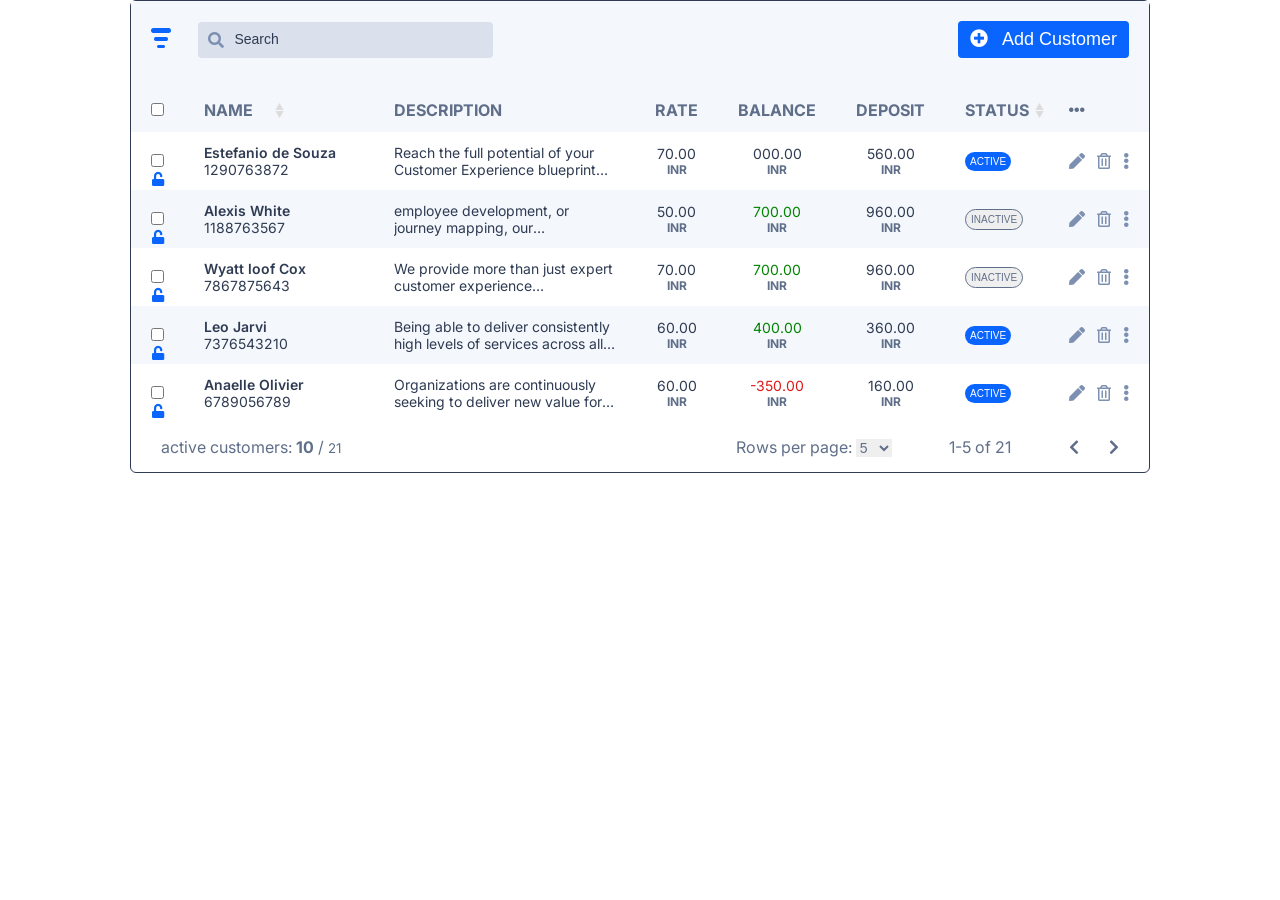
<file: index.html>
<!DOCTYPE html>
<html lang="en">

<head>
    <meta charset="UTF-8">
    <meta http-equiv="X-UA-Compatible" content="IE=edge">
    <meta name="viewport" content="width=device-width, initial-scale=1.0">
    <link rel="stylesheet" href="table.css">
    <link rel="icon" href="images/icon.jpg" sizes="15px">
    <link rel="stylesheet" href="https://cdnjs.cloudflare.com/ajax/libs/font-awesome/5.15.4/css/all.min.css" integrity="sha512-1ycn6IcaQQ40/MKBW2W4Rhis/DbILU74C1vSrLJxCq57o941Ym01SwNsOMqvEBFlcgUa6xLiPY/NS5R+E6ztJQ==" crossorigin="anonymous" referrerpolicy="no-referrer"
    />
    <title>Data Table</title>
</head>

<body>
    <div class="container">
        <div class="notification hidden" id="notification">
            <div class="not-content"></div>
        </div>
        <header>
            <div class="filter-side">
                <div class="filter">
                    <img src="images/Filter.png" alt="filter" id="filter" class="img-filter">
                    <div class="sort hide-element" id="sort-module">
                        <div class="sort-by-name">
                            <h3 class="sort-head">sort by:</h3>
                            <div class="option-sort option">
                                <label for="sort-default">Default</label>
                                <input type="radio" name="op" id="sort-default" value="Default" checked>
                            </div>
                            <div class="option-sort option">
                                <label for="sort-first-name">Ascending</label>
                                <input type="radio" name="op" id="sort-first-name" value="asc">
                            </div>
                            <div class="option-sort option">
                                <label for="sort-last-name">Descending</label>
                                <input type="radio" name="op" id="sort-last-name" value="desc">
                            </div>
                        </div>
                        <div class="sort-by-status">
                            <h3 class="sort-head">Users:</h3>
                            <div class="option-sort option">
                                <label for="sort-All">All</label>
                                <input type="radio" name="user" id="sort-All" value="all" checked>
                            </div>
                            <div class="option-sort option">
                                <label for="sort-Active">Active</label>
                                <input type="radio" name="user" id="sort-Active" value="active">
                            </div>
                            <div class="option-sort option">
                                <label for="sort-inactive">Inactive</label>
                                <input type="radio" name="user" id="sort-inactive" value="inactive">
                            </div>
                        </div>
                    </div>
                </div>
                <div class="search">
                    <i class="fas fa-search"></i>
                    <input type="text" class="search-input" id="search" placeholder="Search">
                </div>
            </div>
            <div class="print-delet hidden" id="print-delet-gp">
                <i class="fas fa-print print-selected" id="print"></i>
                <i class="far fa-trash-alt delete-selected" id="delet-selected-customers"></i>
            </div>
            <button class="active add" id="add"><i class="fas fa-plus-circle"></i> <a href="#">Add Customer</a></button>
        </header>
        <table>
            <thead id="thead">
                <tr>
                    <th><input type="checkbox" id="check-all"></th>
                    <th class="sorting name-field" id="name">
                        name
                    </th>
                    <th> description</th>
                    <th>rate</th>
                    <th>balance</th>
                    <th>deposit</th>
                    <th class="sorting" id="status">status</th>
                    <th>
                        <i class="fas fa-ellipsis-h"></i>
                    </th>
                </tr>
            </thead>
            <tbody id="table"></tbody>
        </table>
        <footer>
            <div class="active-customers" id="active-clients">active customers: <strong>479</strong> / <small>706</small> </div>
            <div class="right-side">
                <ul>
                    <li class="rows-page" id="slect-rows">Rows per page:
                        <select id="select">
                            <option value="5">5</option>
                            <option value="10">10</option>
                            <option value="15">15</option>
                            <option value="20">20</option>
                            <option value="25">25</option>
                        </select>
                    </li>
                    <li id="displayed-customer">1-10 of 706</li>
                    <li><i class="fas fa-chevron-left" id="prevouis-page"></i><i class="fas fa-chevron-right" id="next-page"></i></li>
                </ul>
            </div>
        </footer>
    </div>
    <script src="table.js" defer></script>
</body>

</html>
</file>
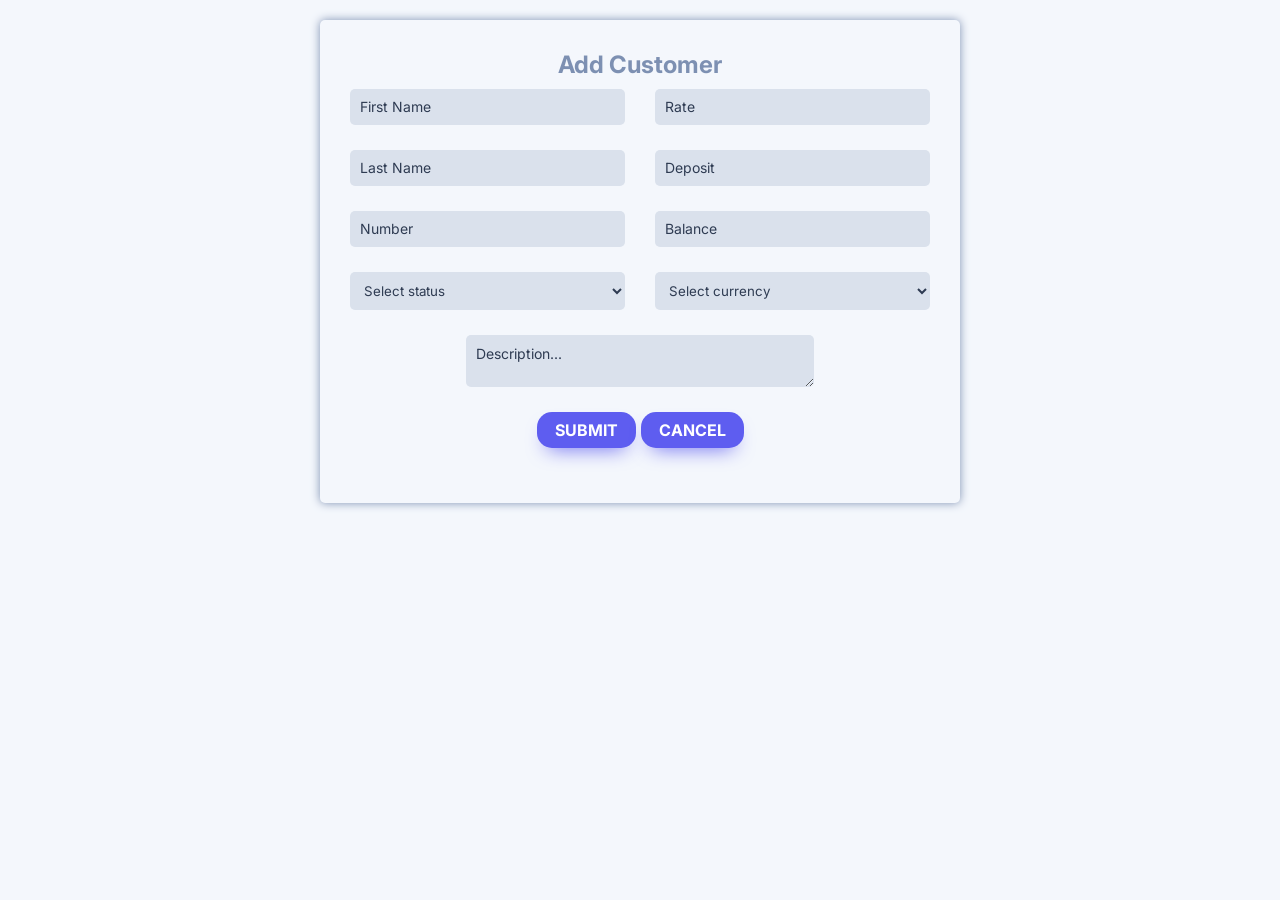
<file: form.html>
<!DOCTYPE html>
<html lang="en">

<head>
    <meta charset="UTF-8">
    <meta http-equiv="X-UA-Compatible" content="IE=edge">
    <meta name="viewport" content="width=device-width, initial-scale=1.0">
    <link rel="stylesheet" href="form.css">
    <link rel="icon" href="images/icon.jpg" sizes="15px">
    <link rel="stylesheet" href="https://cdnjs.cloudflare.com/ajax/libs/font-awesome/5.15.4/css/all.min.css" integrity="sha512-1ycn6IcaQQ40/MKBW2W4Rhis/DbILU74C1vSrLJxCq57o941Ym01SwNsOMqvEBFlcgUa6xLiPY/NS5R+E6ztJQ==" crossorigin="anonymous" referrerpolicy="no-referrer"
    />
    <title>Data Table</title>
</head>

<body>
    <div class="container">
        <div class="progress-bar hide-element" id="prog-bar">
            <div class="progress" id="progress"></div>
            <div class="percent" id="percent">Progress: 0%</div>
        </div>
        <form id="form">
            <h2 id="form-header">Add Customer</h2>
            <section class="first-section">
                <div>
                    <input type="text" class="add-customer-input" name="first-name" id="first-name" placeholder="First Name">
                    <small></small>
                    <i class="fas fa-check-circle"></i>
                </div>
                <div>
                    <input type="text" class="add-customer-input" name="last-name" id="last-name" placeholder="Last Name">
                    <small></small>
                    <i class="fas fa-check-circle"></i>
                </div>
                <div>
                    <input type="text" class="add-customer-input" name="number" id="number" placeholder="Number" maxlength="10">
                    <small></small>
                    <i class="fas fa-check-circle"></i>
                </div>
                <div>
                    <select id="customer-status" name="status" class="add-customer-input">
                            <option value="" disbled selected hidden>Select status</option>
                            <option value="active">Active</option>
                            <option value="inactive">Inactive</option>
                        </select>
                    <small></small>
                    <i class="fas fa-check-circle"></i>
                </div>
            </section>
            <section class="second-section">
                <div>
                    <input type="text" class="add-customer-input" id="rate" name="rate" placeholder="Rate">
                    <small></small>
                    <i class="fas fa-check-circle"></i>
                </div>
                <div>
                    <input type="text" class="add-customer-input" id="deposit" name="deposit" placeholder="Deposit">
                    <small></small>
                    <i class="fas fa-check-circle"></i>
                </div>
                <div>
                    <input type="text" class="add-customer-input" id="balance" name="balance" placeholder="Balance">
                    <small></small>
                    <i class="fas fa-check-circle"></i>
                </div>
                <div>
                    <select id="currency" name="currency" class="add-customer-input">
                            <option value="" disbled selected hidden>Select currency</option>
                            <option value="EUR">EUR</option>
                            <option value="INR">INR</option>
                            <option value="USD">USD</option>
                        </select>
                    <small></small>
                    <i class="fas fa-check-circle"></i>
                </div>
            </section>
            <section class="third-section">
                <div>
                    <textarea class="add-customer-input" name="description" id="description" rows="2" cols="20" placeholder="Description..."></textarea>
                    <small></small>
                    <i class="fas fa-check-circle"></i>
                </div>
            </section>
            <section class="btn-group">
                <button class="btn" id="submit" type="submit">Submit</button>
                <button class="btn hide-element" id="update" type="button">update</button>
                <button class="btn" id="cancel" type="button">Cancel</button>
            </section>
        </form>

    </div>
    <script src="form.js"></script>
</body>

</html>
</file>
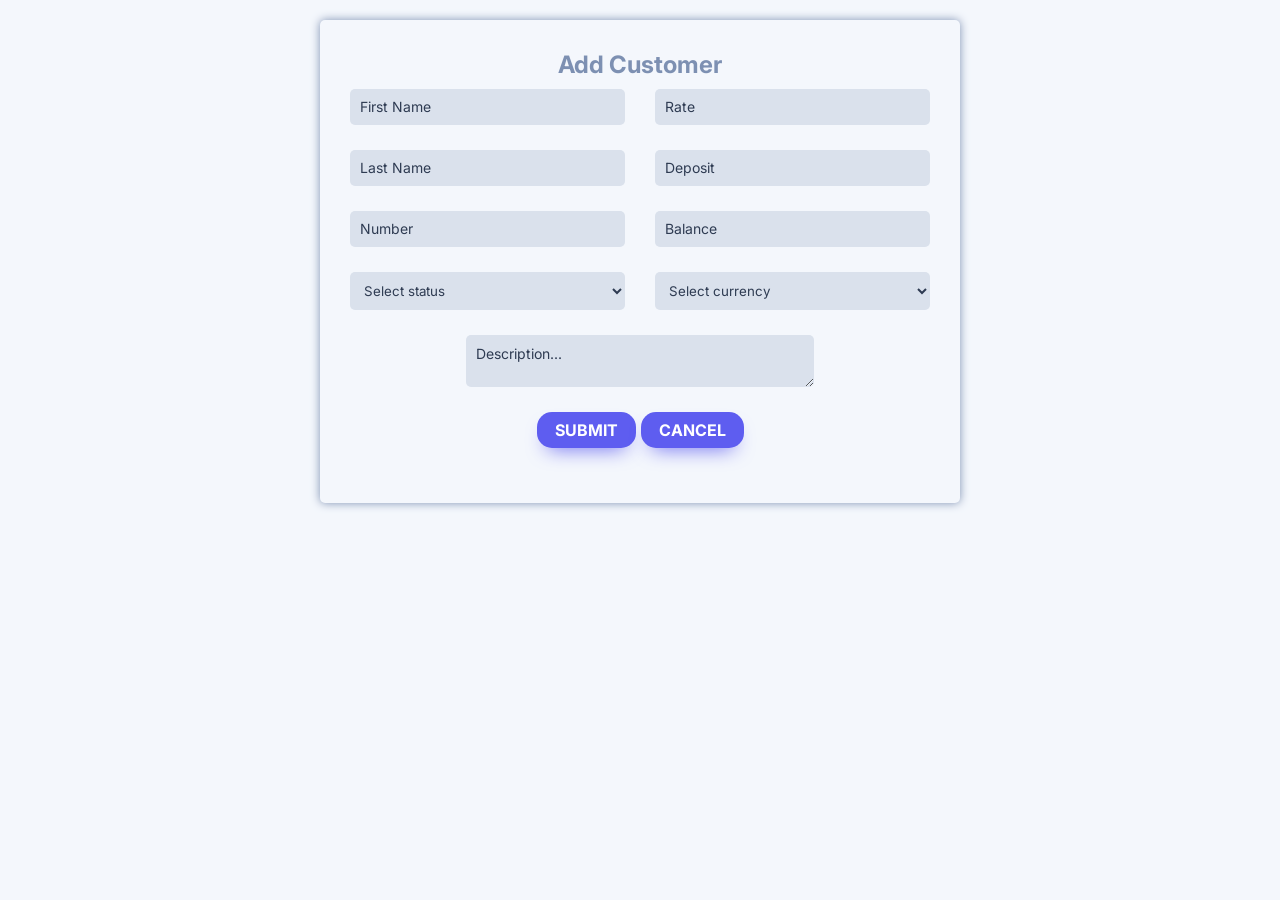
<file: index1.html>
<!DOCTYPE html>
<html lang="en">

<head>
    <meta charset="UTF-8">
    <meta http-equiv="X-UA-Compatible" content="IE=edge">
    <meta name="viewport" content="width=device-width, initial-scale=1.0">
    <link rel="stylesheet" href="form.css">
    <link rel="icon" href="images/icon.jpg" sizes="15px">
    <link rel="stylesheet" href="https://cdnjs.cloudflare.com/ajax/libs/font-awesome/5.15.4/css/all.min.css" integrity="sha512-1ycn6IcaQQ40/MKBW2W4Rhis/DbILU74C1vSrLJxCq57o941Ym01SwNsOMqvEBFlcgUa6xLiPY/NS5R+E6ztJQ==" crossorigin="anonymous" referrerpolicy="no-referrer"
    />
    <title>Form</title>
</head>

<body>
    <div class="container">
        <div class="progress-bar hide-element" id="prog-bar">
            <div class="progress" id="progress"></div>
            <div class="percent" id="percent">Progress: 0%</div>
        </div>
        <form id="form">
            <h2 id="form-header">Add Customer</h2>
            <section class="first-section">
                <div>
                    <input type="text" class="add-customer-input" name="first-name" id="first-name" placeholder="First Name">
                    <small></small>
                    <i class="fas fa-check-circle"></i>
                </div>
                <div>
                    <input type="text" class="add-customer-input" name="last-name" id="last-name" placeholder="Last Name">
                    <small></small>
                    <i class="fas fa-check-circle"></i>
                </div>
                <div>
                    <input type="text" class="add-customer-input" name="number" id="number" placeholder="Number" maxlength="10">
                    <small></small>
                    <i class="fas fa-check-circle"></i>
                </div>
                <div>
                    <select id="customer-status" name="status" class="add-customer-input">
                            <option value="" disbled selected hidden>Select status</option>
                            <option value="active">Active</option>
                            <option value="inactive">Inactive</option>
                        </select>
                    <small></small>
                    <i class="fas fa-check-circle"></i>
                </div>
            </section>
            <section class="second-section">
                <div>
                    <input type="text" class="add-customer-input" id="rate" name="rate" placeholder="Rate">
                    <small></small>
                    <i class="fas fa-check-circle"></i>
                </div>
                <div>
                    <input type="text" class="add-customer-input" id="deposit" name="deposit" placeholder="Deposit">
                    <small></small>
                    <i class="fas fa-check-circle"></i>
                </div>
                <div>
                    <input type="text" class="add-customer-input" id="balance" name="balance" placeholder="Balance">
                    <small></small>
                    <i class="fas fa-check-circle"></i>
                </div>
                <div>
                    <select id="currency" name="currency" class="add-customer-input">
                            <option value="" disbled selected hidden>Select currency</option>
                            <option value="EUR">EUR</option>
                            <option value="INR">INR</option>
                            <option value="USD">USD</option>
                        </select>
                    <small></small>
                    <i class="fas fa-check-circle"></i>
                </div>
            </section>
            <section class="third-section">
                <div>
                    <textarea class="add-customer-input" name="description" id="description" rows="2" cols="20" placeholder="Description..."></textarea>
                    <small></small>
                    <i class="fas fa-check-circle"></i>
                </div>
            </section>
            <section class="btn-group">
                <button class="btn" id="submit" type="submit">Submit</button>
                <button class="btn hide-element" id="update" type="button">update</button>
                <button class="btn" id="cancel" type="button">Cancel</button>
            </section>
        </form>

    </div>
    <script src="form.js"></script>
</body>

</html>
</file>
<file: table.css>
@import url('https://fonts.googleapis.com/css2?family=Inter');
*,
li {
    margin: 0;
    padding: 0;
    box-sizing: border-box;
    list-style-type: none;
    scroll-behavior: smooth;
}

a {
    text-decoration: none;
    color: inherit;
}

:root {
    --primary-color: #2E3B52;
    --secondary-color: #606F89;
    --stripes: #F4F7FC;
    --font-primary: 14px;
    --font-secondary: 12px;
    --negative: #E01A1A;
    --positive: #008400;
}

body {
    font-family: Inter;
}

.container {
    max-width: 1020px;
    margin: 0 auto;
    background-color: #ffffff;
    border-radius: 6px;
    border: 1px solid var(--primary-color);
    position: relative;
    z-index: 10;
}

header {
    padding: 20px 20px 30px;
    background-color: var(--stripes);
    display: flex;
    justify-content: space-between;
    align-items: center;
}

.search {
    background: #DAE1EC;
    border-radius: 4px;
    padding: 10px;
    display: flex;
    width: 100%;
}

tr th:last-of-type {
    text-align: center;
}

.search i {
    margin-right: 10px;
    color: #7D90B2;
}

i {
    cursor: pointer;
}

.search-input {
    border: 0;
    background: #DAE1EC;
    outline: none;
    color: var(--primary-color);
    width: 85%;
}

.search-input::placeholder {
    font-size: var(--font-primary);
    color: var(--primary-color);
}

table {
    width: 100%;
}

table th {
    padding: 12px 20px;
    color: var(--secondary-color);
    text-transform: uppercase;
}

table th:not(:first-child) {
    text-align: left;
}

table,
th,
td {
    border-collapse: collapse;
}

table td {
    padding: 12px 20px;
    color: var(--primary-color);
    font-size: var(--font-primary);
}

tr:nth-child(even) {
    background-color: var(--stripes);
}

table thead tr {
    background-color: var(--stripes);
}

h3 {
    text-align: center;
    font-size: var(--font-primary);
    color: var(--primary-color);
    font-weight: 400;
}

.sorting {
    background-image: url(images/sort_both.png);
    background-position: right center;
    background-repeat: no-repeat;
    cursor: pointer;
}

.name-field {
    background-position: center center;
    width: 190px;
}

.sort-asc {
    background-image: url(images/sort_asc.png);
}

.sort-desc {
    background-image: url(images/sort_desc.png);
}

footer {
    padding: 15px 30px;
    display: flex;
    justify-content: space-between;
    align-items: baseline;
    color: var(--secondary-color);
}

.right-side {
    width: 40%;
}

footer ul {
    display: flex;
    justify-content: space-between;
    align-items: center;
}

.fa-chevron-left {
    margin-right: 15px;
}

.fa-chevron-right {
    margin-left: 15px;
}

select {
    border: 0;
    color: #606F89;
    font-size: var(--font-primary);
    outline: none;
}

.inactive {
    padding: 4px 5px;
    text-transform: uppercase;
    font-size: 10px;
    border: 1px solid var(--secondary-color);
    border-radius: 11px;
    color: var(--secondary-color);
}

.active {
    padding: 4px 5px;
    text-transform: uppercase;
    font-size: 10px;
    border: 1px solid var(--secondary-color);
    border-radius: 11px;
    color: var(--secondary-color);
    border: 0;
    color: #ffffff;
    background: #0A65FF;
}

.positive {
    color: var(--positive);
}

.negative {
    color: var(--negative);
}

.customer-name {
    color: var(--primary-color);
    font-size: var(--font-primary);
    font-weight: 600;
    line-height: 17px;
    white-space: nowrap;
}

.client-id {
    color: var(--secondary-color);
    font-size: var(--font-secondary);
}

.description {
    color: var(--primary-color);
    font-size: var(--font-primary);
    display: -webkit-box;
    overflow: hidden;
    text-overflow: ellipsis;
    -webkit-line-clamp: 2;
    -webkit-box-orient: vertical;
    word-break: break-word;
}

.inr {
    color: var(--secondary-color);
    font-size: var(--font-secondary);
    text-transform: uppercase;
    text-align: center;
}

.fa-trash-alt {
    color: #7D90B2;
    font-size: 16px;
}

tbody tr {
    cursor: pointer;
}

tbody tr:hover {
    background: #DAE1EC;
    box-shadow: inset 2px 2px 3px #7D90B2, inset -2px -2px 3px #7D90B2;
}

.add {
    max-width: 30%;
    transition: all .5s;
    text-transform: none;
    border-radius: 4px;
    padding: 8px 12px;
    font-size: 18px;
    cursor: pointer;
}

.add i {
    margin-right: 10px;
}

.notification {
    position: fixed;
    background-color: #7D90B2;
    right: 5%;
    bottom: 5%;
    padding: 5px;
    box-shadow: 2px 2px 10px 4px rgba(46, 46, 51, 0.2);
    border-radius: 5px;
    z-index: 2001;
}

.hidden {
    visibility: hidden;
}

.show {
    visibility: visible;
    opacity: 1;
}

@keyframes notification-animation {
    0% {
        right: 5%;
        bottom: 100%;
    }
    100% {
        right: 5%;
        bottom: 5%;
    }
}

.animation-drop {
    animation-name: notification-animation;
    animation-duration: 1s;
}

.not-content {
    display: flex;
    align-items: center;
    justify-content: center;
    height: 60px;
}

.fa-times {
    position: absolute;
    right: 0;
    top: 0;
    color: var(--negative);
    cursor: pointer;
    padding: 1px;
    background: white;
}

.fa-times:hover {
    transform: scale(1.2);
}

.flex {
    display: flex;
    gap: 12px;
    color: #7D90B2;
    font-size: 16px;
    position: relative;
}

.selected {
    border-left: 3px solid rgb(2, 71, 190);
    background-color: #ebf2ff !important;
}

.option {
    padding: 4px 10px;
}

.option:hover {
    background: #ebf2ff;
}

.highlight {
    background: #ebf2ff;
    box-shadow: inset 2px 2px 3px #7D90B2, inset -2px -2px 3px #7D90B2;
}

.hide-element {
    display: none;
}

.fa-trash-alt:hover,
.fa-pen:hover,
.print-selected:hover,
.fa-ellipsis-v:hover {
    color: black;
    transform: scale(1.2);
}

.filter-side {
    display: flex;
    align-items: center;
    gap: 8%;
    min-width: 35%;
}

img[alt="filter"] {
    cursor: pointer;
}

.sort {
    position: absolute;
    background-color: #fff;
    z-index: 500;
    padding: 10px;
    width: 150px;
    box-shadow: 2px 2px 10px 4px rgba(46, 46, 51, 0.2);
    border-radius: 5px;
    pointer-events: visible;
}

.sort h3 {
    margin-bottom: 10px;
    text-align: left;
}

.filter {
    position: relative;
}

.option-sort {
    display: flex;
    justify-content: space-between;
    align-items: center;
}

.sort-by-name {
    padding-bottom: 10px;
    border-bottom: 1px solid #ebf2ff;
}

.sort-by-status {
    padding-top: 10px;
}

input[type='radio'],
label {
    cursor: pointer;
}

.delete-selected,
.print-selected {
    font-size: 30px;
    color: #6f747c;
}

.print-delet {
    display: flex;
    gap: 10px;
}

@media print {
    .inactive {
        border: none;
        border-radius: none;
        background: none;
        color: rgb(10, 10, 10);
    }
    .active {
        border: none;
        border-radius: none;
        border: 0;
        background: none;
        color: rgb(10, 10, 10);
    }
    body {
        visibility: hidden;
    }
    table {
        visibility: visible;
        position: absolute;
        top: 0;
    }
    table,
    th,
    td {
        border-collapse: collapse;
        border: 1px solid black;
    }
    thead tr th:first-child,
    thead tr th:last-child,
    tbody tr td:first-child,
    tbody tr td:last-child {
        display: none;
    }
    .selected {
        border-left: 1px solid black;
    }
}

.fa-plus,
.fa-copy,
.fa-lock,
.fa-unlock {
    position: absolute;
    bottom: 5%;
    color: #0A65FF;
    padding: 1px;
    visibility: hidden;
}

.fa-copy {
    left: 75%;
}

.fa-plus {
    left: 0%;
}

.relative {
    position: relative;
    text-align: center;
}

tbody tr:hover .fa-plus,
tbody tr:hover .fa-copy,
tbody tr:hover .fa-lock.display,
tbody tr:hover .fa-unlock.display {
    visibility: visible;
}

tbody tr.selected .fa-plus,
tbody tr.selected .fa-copy,
tbody tr.selected .fa-unlock {
    color: #2E3B52;
}

.fa-lock {
    color: #2E3B52;
}

.fa-copy:hover,
.fa-plus:hover {
    transform: scale(1.2);
}

.fa-lock:hover,
.fa-unlock:hover {
    left: 50%;
    transform: translateX(-50%) scale(1.2);
}

.options i {
    margin-bottom: 10px;
    color: #454d5a;
}

.options i:hover {
    color: #0A65FF;
    transform: scale(1.2);
}

.circle {
    position: absolute;
    right: 0;
    z-index: 300;
    transform: translateX(30%);
    pointer-events: none;
}

.options {
    position: absolute;
    display: flex;
    color: black;
    flex-direction: column;
    background: #fff;
    z-index: 200;
    padding: 4px 0;
    box-shadow: 2px 2px 10px 2px rgba(46, 46, 51, 0.2);
    transform: translateX(-90%);
    padding: 5px 10px 0;
    pointer-events: visiblePainted;
}

.hide {
    opacity: 0;
}

.display {
    visibility: visible;
    left: 50%;
    transform: translateX(-50%);
}
</file>
<file: form.css>
@import url('https://fonts.googleapis.com/css2?family=Inter');
*,
li {
    margin: 0;
    padding: 0;
    box-sizing: border-box;
    list-style-type: none;
    scroll-behavior: smooth;
}

:root {
    --primary-color: #2E3B52;
    --secondary-color: #606F89;
    --stripes: #F4F7FC;
    --font-primary: 14px;
    --font-secondary: 12px;
    --negative: #E01A1A;
    --positive: #008400;
}

body {
    font-family: Inter;
    background-color: var(--stripes);
}

.positive {
    color: var(--positive);
}

.negative {
    color: var(--negative);
}

form {
    width: 50vw;
    margin: 20px auto;
    box-shadow: 0 0 10px #7D90B2;
    display: grid;
    grid-template-columns: repeat(2, 1fr);
    column-gap: 30px;
    padding: 30px;
    border-radius: 5px;
}

.add-customer-input {
    border: 0;
    background: #DAE1EC;
    outline: none;
    color: var(--primary-color);
    display: block;
    padding: 10px;
    width: 100%;
    border-radius: 5px;
    font-family: inherit;
    cursor: pointer;
}

.add-customer-input::placeholder {
    font-size: var(--font-primary);
    color: var(--primary-color);
    font-family: inherit;
}

.add-customer {
    margin-bottom: 10px;
    color: #7D90B2;
    text-align: center;
}

.btn {
    text-transform: uppercase;
    border: 0;
    color: #FFFFFF;
    background: #5E5DF0;
    box-shadow: #5E5DF0 0 10px 20px -10px;
    padding: 8px 18px;
    font-size: 16px;
    font-weight: 700;
    border-radius: 15px;
    user-select: none;
    width: fit-content;
    cursor: pointer;
    font-family: inherit;
    transition: all .5s;
}

h2 {
    text-align: center;
    color: #7D90B2;
    grid-column: 1/3;
    margin-bottom: 10px;
    animation: show-up-anim 1s ease-in;
}

.third-section {
    grid-column: 1/3;
}

.btn-group {
    display: flex;
    gap: 5px;
    justify-content: center;
    grid-column: 1/3;
    animation: show-up-anim 1s ease-in;
}

.btn:hover,
.add:hover {
    background: rgb(2, 71, 190);
    color: #ebf2ff;
    box-shadow: #5E5DF0 0 10px 20px -10px;
    animation: buttons-animation 1s infinite alternate;
}

@keyframes buttons-animation {
    0% {
        box-shadow: #5E5DF0 0 10px 20px -5;
    }
    50% {
        box-shadow: #5E5DF0 0 10px 20px 0px;
    }
    750% {
        box-shadow: #5E5DF0 0 10px 20px 5px;
    }
    100% {
        box-shadow: #5E5DF0 0 10px 20px 10px;
    }
}

.error {
    border: 1px solid var(--negative);
}

.success {
    border: 1px solid var(--positive);
}

input.error+small,
textarea.error+small,
select.error+small {
    color: var(--negative);
    visibility: visible;
}

.third-section div {
    width: 60%;
    margin: auto;
}

textarea.success+small,
input.success+small,
select.success+small {
    visibility: hidden;
}

.fa-check-circle {
    color: rgb(0, 128, 107);
    position: absolute;
    right: -20px;
    top: 50%;
    transform: translateY(-50%);
    visibility: hidden;
}

form div {
    position: relative;
    margin-bottom: 25px;
}

.btn-group,
.third-section div {
    margin-bottom: 25px;
}

.hidden {
    visibility: hidden;
}

.show {
    visibility: visible;
    opacity: 1;
}

.progress-bar {
    width: 450px;
    height: 25px;
    background-color: #DAE1EC;
    border-radius: 10px;
    margin: auto;
    overflow: hidden;
    position: fixed;
    z-index: 600;
    left: 50%;
    top: 10px;
    transform: translate(-50%);
}

.progress {
    background-color: rgb(24, 170, 73);
    height: 100%;
    width: 0;
    transition: all ease-in .5s;
}

.percent {
    position: absolute;
    top: 50%;
    left: 50%;
    transform: translate(-50%, -50%);
    font-size: 16px;
    font-weight: 500;
}

.selected {
    border-left: 3px solid rgb(2, 71, 190);
    background-color: #ebf2ff !important;
}

.relative {
    position: relative;
}

.hide-element {
    display: none;
}

.flipe-bar {
    animation: prog-bar-anim .5s;
}

.second-section {
    animation: slide-second-section .5s ease-in;
}

.first-section {
    animation: slide-first-section .5s ease-in;
}

@keyframes prog-bar-anim {
    0% {
        transform: rotateX(0) translateX(-50%);
    }
    100% {
        transform: rotateX(100deg) translateX(-50%);
    }
}

@keyframes slide-second-section {
    0% {
        transform: translateX(100%);
    }
    100% {
        transform: translateX(0%);
    }
}

@keyframes slide-first-section {
    0% {
        transform: translateX(-100%);
    }
    100% {
        transform: translateX(0%);
    }
}

.third-section {
    animation: slide-third-section .5s ease-in;
}

@keyframes slide-third-section {
    0% {
        transform: translatey(100%);
    }
    100% {
        transform: translatey(0%);
    }
}

@keyframes show-up-anim {
    0% {
        opacity: 0;
    }
    100% {
        opacity: 1;
    }
}
</file>
